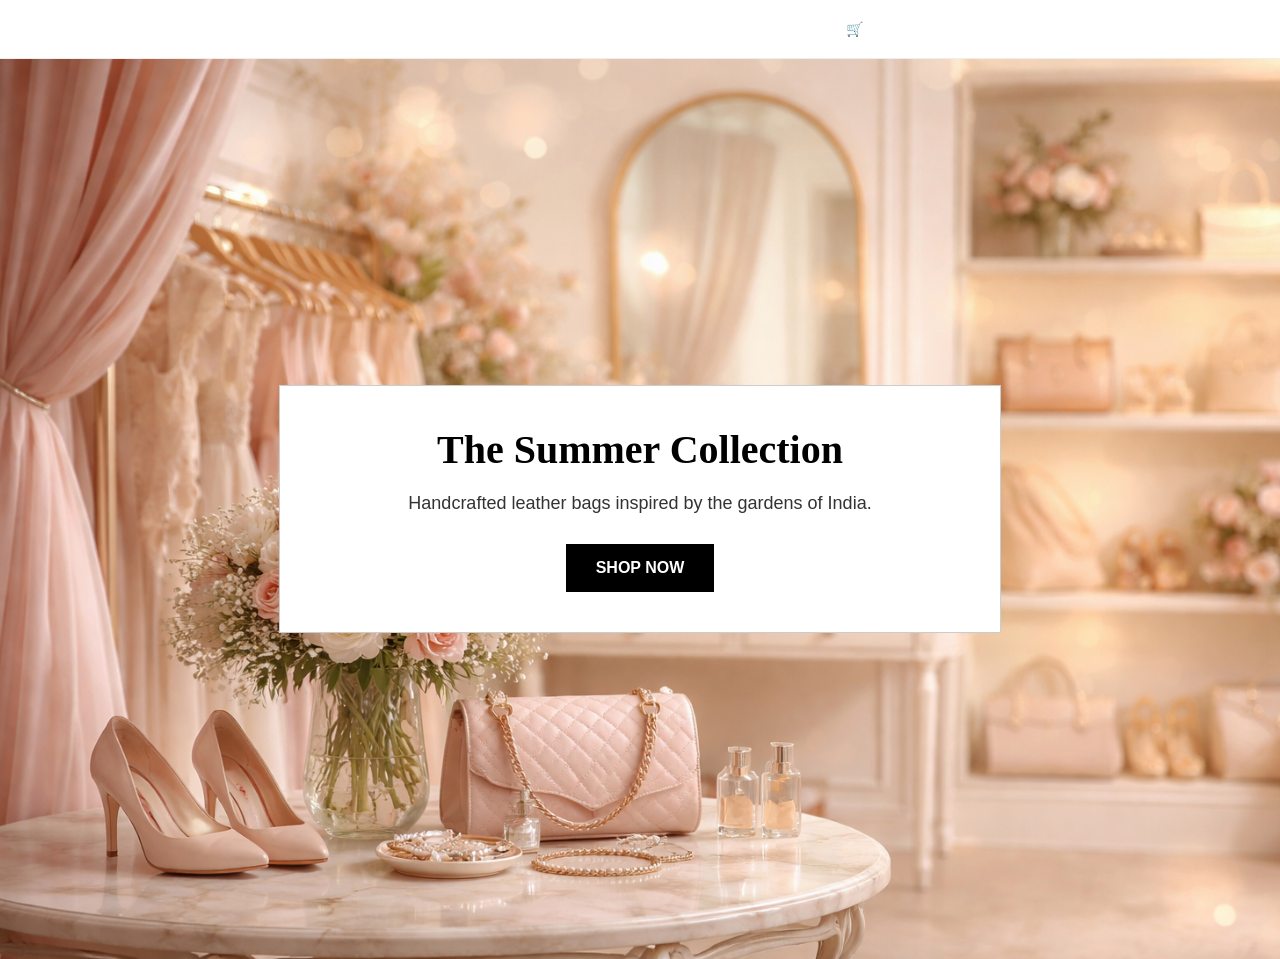
<file: index.html>
<!DOCTYPE html>
<html>
<head>
    <title>Boutique Shop</title>
    <style>
        div, body, h1, p {
            margin: 0;
            padding: 0;
        }

                .background-container {
            background-image: url('https://googleusercontent.com/image_generation_content/0');
            height: 100vh;
            background-size: cover;
            background-position: center;
            display: flex;
            justify-content: center;
            align-items: center;
            text-align: center;
        }
	
	.background-container {
    background-image: url('image.png');
    height: 100vh;
    background-size: cover;
    background-position: center;
}

        .content-box {
            background-color: white;
            padding: 40px;
            width: 50%;
            border: 1px solid #ccc;
        }

        h1 {
            font-family: serif;
            font-size: 40px;
            margin-bottom: 20px;
        }

        p {
            font-family: sans-serif;
            font-size: 18px;
            margin-bottom: 30px;
            color: #333;
        }

        .shop-link {
            display: inline-block;
            background-color: black;
            color: white;
            padding: 15px 30px;
            text-decoration: none;
            font-family: sans-serif;
            font-weight: bold;
        }

        .navbar {
            background-image: url('https://i.pinimg.com/736x/f6/1a/c5/f61ac590c14f39519f43a1d03a213add.jpg');
			background-repeat:no-repeat;
            background-size: cover;
            background-color: white;
            position: sticky;
            top: 0;
            padding: 20px;
            border-bottom: 1px solid #eee;
            text-align: center;
        }

        .nav-item {
            display: inline-block;
            margin: 0 15px;
            text-decoration: none;
            color: rgb(255, 255, 255);
            font-family: sans-serif;
            font-size: 14px;
        }
    </style>
</head>
<body>

    <div class="navbar">
        <a href="Home.html" class="nav-item">HOME</a>
        <a href="Collection.html" class="nav-item">COLLECTIONS</a>
        <a href="About.html" class="nav-item">ABOUT</a>
        <a href="Contact.html" class="nav-item">CONTACT</a>
        <a href="cart.html" class="nav-item">CART🛒</a>
    </div>

    <div class="background-container">
        
        <div class="content-box">
            <h1>The Summer Collection</h1>
            <p>Handcrafted leather bags inspired by the gardens of India.</p>
            <a href="Home.html" class="shop-link">SHOP NOW</a>
        </div>

    </div>

</body>
</html>
</file>
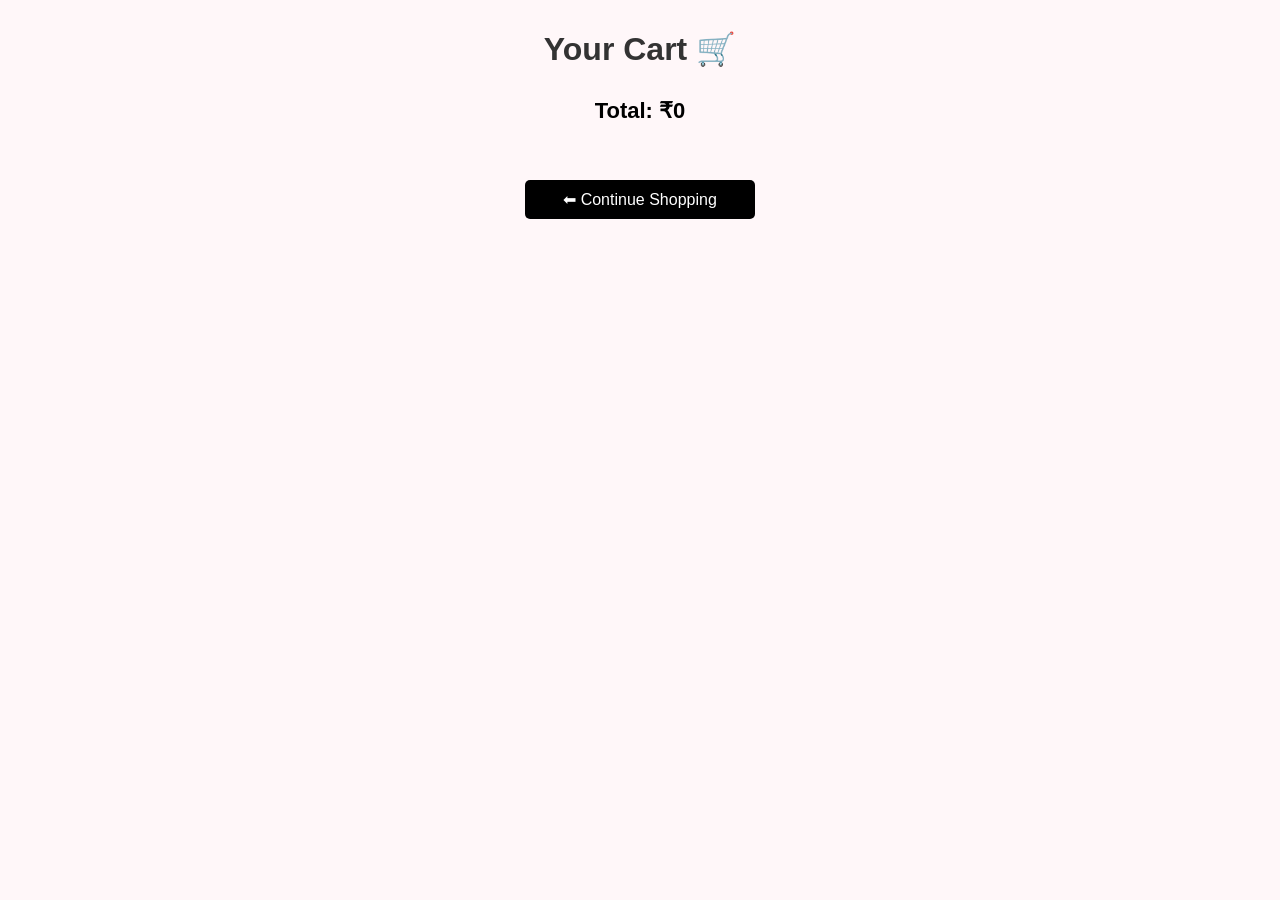
<file: cart.html>
<!DOCTYPE html>
<html>
<head>
    <title>Your Cart</title>
    <link rel="stylesheet" href="style.css">

    <style>
        /* ===== CART PAGE DESIGN ===== */

/* Page background */
body {
    font-family: 'Poppins', sans-serif;
    background: #fff7f9;
    margin: 0;
    padding: 0;
}

/* Title */
h1 {
    text-align: center;
    margin-top: 30px;
    color: #333;
}

/* Cart container */
#cart-items {
    width: 80%;
    margin: 30px auto;
}

/* Each product box */
.cart-item {
    display: flex;
    flex-direction: column;   /* 🔥 THIS MAKES EVERYTHING STACK */
    align-items: flex-start;

    background: white;
    padding: 20px;
    margin-bottom: 20px;

    border-radius: 10px;
    box-shadow: 0 4px 10px rgba(0,0,0,0.1);
}

/* Product image */
.cart-item img {
    width: 80px;
    border-radius: 10px;
}

/* Product name */
.cart-item h4 {
    margin: 5px 0;
    font-size: 18px;
}

.cart-item p {
    margin: 5px 0;
    color: #ff4d6d;
    font-weight: bold;
}

.cart-item button {
    margin-top: 10px;
    width: 100%;   /* full width button */
}

/* Total price */
#total {
    text-align: center;
    font-size: 22px;
    margin-top: 20px;
}

/* Continue shopping button */
a {
    display: block;
    text-align: center;
    margin: 20px auto;
    background: black;
    color: white;
    padding: 10px 15px;
    text-decoration: none;
    border-radius: 5px;
    width: 200px;
}
    </style>
</head>

<body>
    

<h1>Your Cart 🛒</h1>

<div id="cart-items">
<br>
</div>

<h2 id="total">Total: ₹0</h2><br>

<a href="index.html">⬅ Continue Shopping</a>

<script src="script.js"></script>

</body>
</html>
</file>
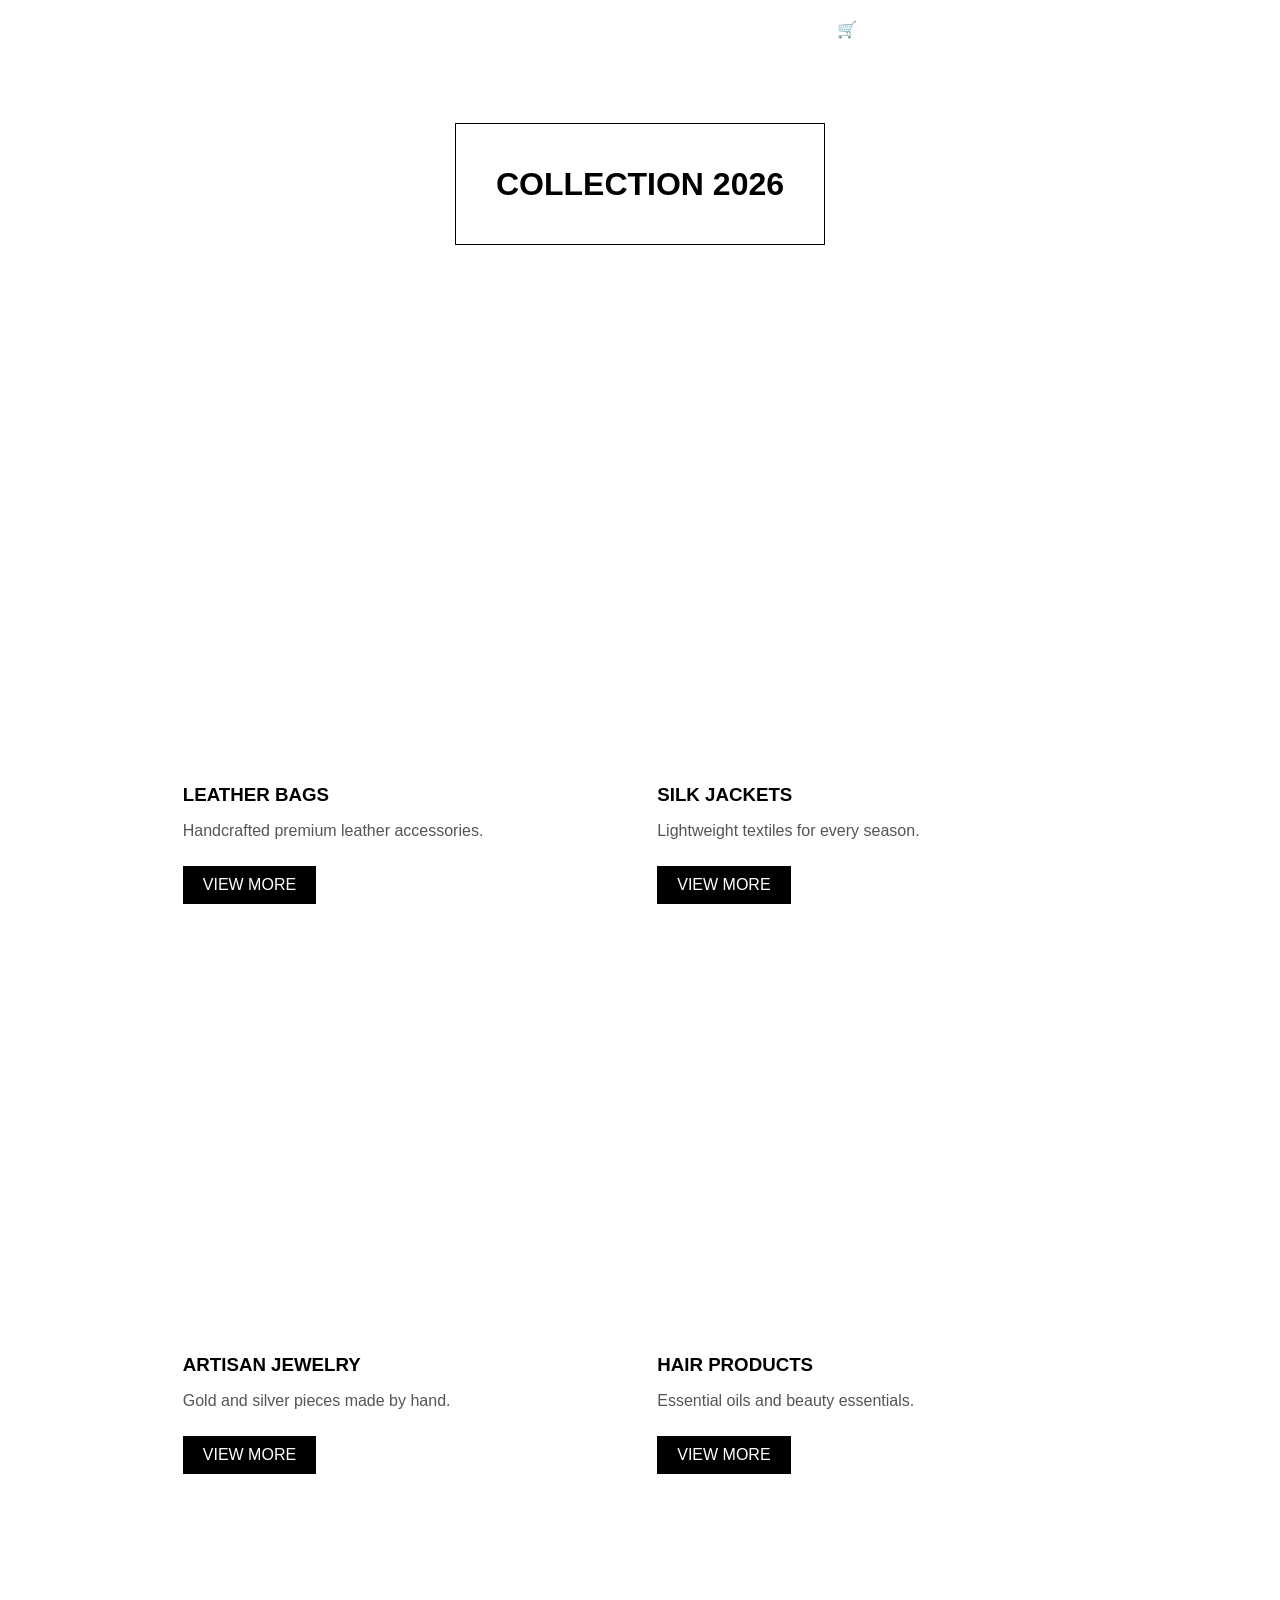
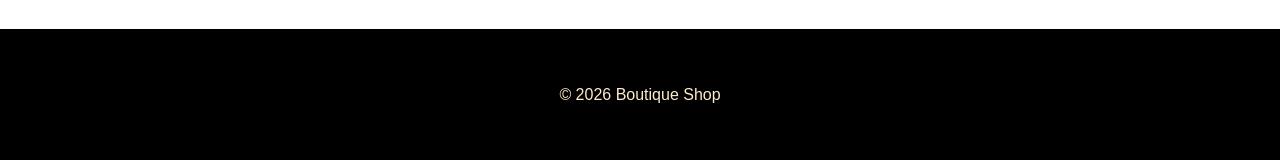
<file: Collection.html>
<!DOCTYPE html>
<html>
<head>
<title>Collections - Boutique</title>

<style>
body {
    margin: 0;
    font-family: Arial, sans-serif;

    /* FULL PAGE BACKGROUND */
    background-image: url('https://png.pngtree.com/thumb_back/fh260/background/20231012/pngtree-texture-of-cotton-fabric-a-white-cloth-pattern-background-image_13628612.png');
    background-size: cover;
    background-attachment: fixed;
}

/* NAVBAR */
.nav-container {
    background-image: url('https://i.pinimg.com/1200x/a6/16/43/a616437e36db0f482bbcae421c98f6e7.jpg');
    background-size: cover;
    position: sticky;
    top: 0;
    padding: 20px;
    text-align: center;
}

.nav-item {
    margin: 0 15px;
    text-decoration: none;
    color: white;
    font-weight: bold;
}

/* BANNER */
.header-banner {
    background-image: url('https://images.unsplash.com/photo-1521335629791-ce4aec67dd47');
    background-size: cover;
    height: 250px;
    display: flex;
    justify-content: center;
    align-items: center;
}

.banner-title-box {
    background: white;
    padding: 20px 40px;
    border: 1px solid black;
}

/* MAIN CONTENT */
.main-content {
    position: relative;
    padding: 50px;
    text-align: center;

    /* BETTER BACKGROUND */
    background-image: url('https://wallpapermural.com/cdn/shop/products/SubtleBotanyBeige-deatailed-floral-minimal-wallpaper-mural_533x.jpg?v=1750700472');
    background-size: cover;
    margin: 40px;
    border-radius: 10px;
}

/* OVERLAY */
.main-content::before {
    content: "";
    position: absolute;
    inset: 0;
    background: rgba(255,255,255,0.9);
    border-radius: 10px;
}

/* CONTENT ABOVE OVERLAY */
.main-content * {
    position: relative;
}

/* GRID */
.collection-row {
    margin-bottom: 40px;
}

.collection-box {
    display: inline-block;
    width: 40%;
    margin: 15px;
    text-align: left;
    vertical-align: top;
    transition: 0.3s;
}

/* HOVER EFFECT */
.collection-box:hover {
    transform: translateY(-8px);
}

/* IMAGE */
.image-div {
    height: 350px;
    width: 100%;
    background-size: cover;
    background-position: center;
    border-radius: 10px;
}

/* TEXT */
.text-div {
    padding: 10px 0;
}

.text-div h3 {
    margin: 10px 0 5px;
}

.text-div p {
    color: #555;
}

/* BUTTON */
.button-link {
    display: inline-block;
    background: black;
    color: white;
    padding: 10px 20px;
    text-decoration: none;
    margin-top: 10px;
    transition: 0.3s;
}

.button-link:hover {
    background: #444;
}

/* FOOTER */
.footer {
    text-align: center;
    padding: 40px;
    border-top: 1px solid rgb(0, 0, 0);
    background: black;
}
</style>

</head>

<body>

<!-- NAVBAR -->
<div class="nav-container">
    <a href="index.html" class="nav-item">INDEX</a>
    <a href="Home.html" class="nav-item">HOME</a>
    <a href="About.html" class="nav-item">ABOUT</a>
    <a href="Contact.html" class="nav-item">CONTACT</a>
    <a href="cart.html" class="nav-item">CART🛒</a>
</div>

<!-- BANNER -->
<div class="header-banner">
    <div class="banner-title-box">
        <h1>COLLECTION 2026</h1>
    </div>
</div>

<!-- MAIN CONTENT -->
<div class="main-content">

    <div class="collection-row">

        <div class="collection-box">
            <div class="image-div" style="background-image:url('https://images.unsplash.com/photo-1591561954557-26941169b49e');"></div>
            <div class="text-div">
                <h3>LEATHER BAGS</h3>
                <p>Handcrafted premium leather accessories.</p>
                <a href="Collection1.html" class="button-link">VIEW MORE</a>
            </div>
        </div>

        <div class="collection-box">
            <div class="image-div" style="background-image:url('https://images.unsplash.com/photo-1589363460779-cd717d2ed8fa');"></div>
            <div class="text-div">
                <h3>SILK JACKETS</h3>
                <p>Lightweight textiles for every season.</p>
                <a href="Collection2.html" class="button-link">VIEW MORE</a>
            </div>
        </div>

    </div>

    <div class="collection-row">

        <div class="collection-box">
            <div class="image-div" style="background-image:url('https://images.unsplash.com/photo-1617038220319-276d3cfab638');"></div>
            <div class="text-div">
                <h3>ARTISAN JEWELRY</h3>
                <p>Gold and silver pieces made by hand.</p>
                <a href="Collection3.html" class="button-link">VIEW MORE</a>
            </div>
        </div>

        <div class="collection-box">
            <div class="image-div" style="background-image:url('https://images.unsplash.com/photo-1608571423902-eed4a5ad8108');"></div>
            <div class="text-div">
                <h3>HAIR PRODUCTS</h3>
                <p>Essential oils and beauty essentials.</p>
                <a href="Collection4.html" class="button-link">VIEW MORE</a>
            </div>
        </div>

    </div>

</div>

<!-- FOOTER -->
<div class="footer">
    <p style="color: blanchedalmond;">© 2026 Boutique Shop</p>
</div>

</body>
</html>
</file>
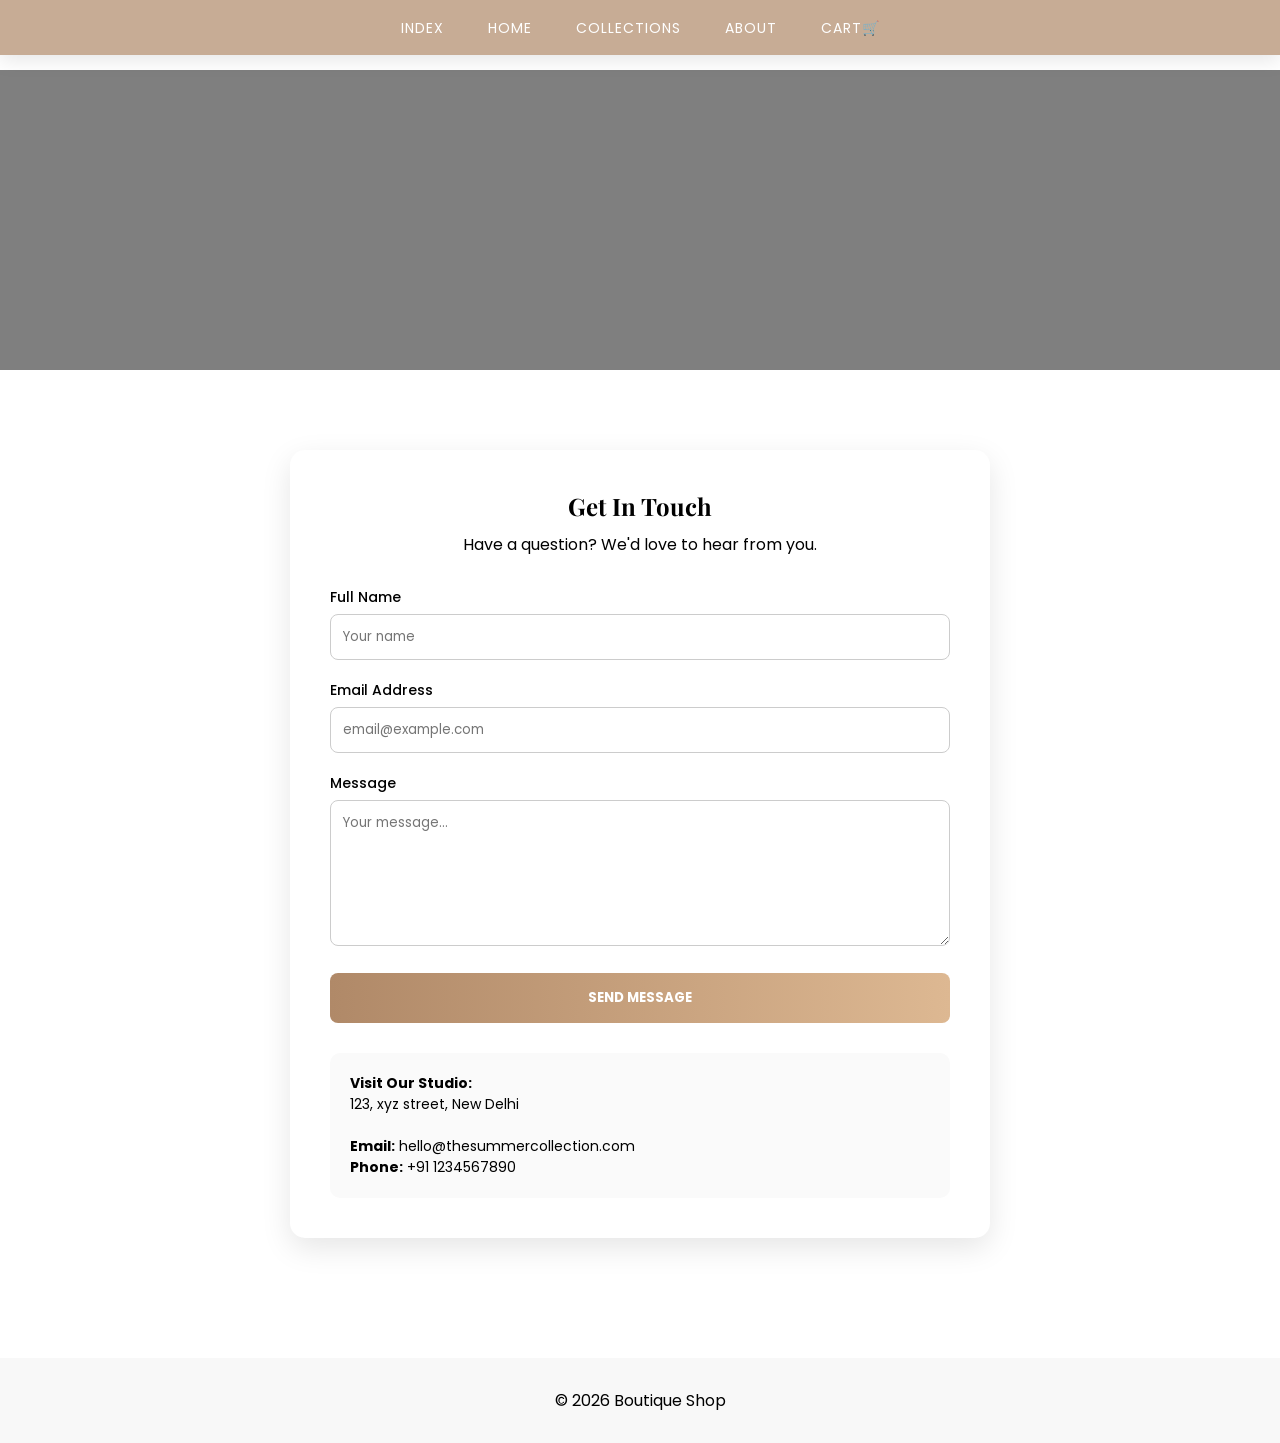
<file: Contact.html>
<!DOCTYPE html>
<html>
<head>
<title>Contact Us - Boutique</title>

<link href="https://fonts.googleapis.com/css2?family=Playfair+Display:wght@500;700&family=Poppins:wght@300;400;500&display=swap" rel="stylesheet">

<style>
* {
    margin: 0;
    padding: 0;
    box-sizing: border-box;
}

/* 🌄 BACKGROUND */
body {
    font-family: 'Poppins', sans-serif;

    background: linear-gradient(rgba(255,255,255,0.85), rgba(255,255,255,0.9)),
    url('https://images.unsplash.com/photo-1521335629791-ce4aec67dd47') no-repeat center/cover;

    background-attachment: fixed;
}

/* 🔥 NAVBAR */
.nav-container {
    position: fixed;
    top: 0;
    width: 100%;
    z-index: 1000;

    backdrop-filter: blur(10px);
    background: rgba(176, 137, 104, 0.7);

    padding: 15px 0;
    text-align: center;

    box-shadow: 0 5px 20px rgba(0,0,0,0.1);
}

.nav-item {
    margin: 0 20px;
    text-decoration: none;
    color: white;
    font-size: 14px;
    letter-spacing: 1px;
    position: relative;
}

/* hover underline */
.nav-item::after {
    content: "";
    position: absolute;
    width: 0%;
    height: 2px;
    left: 0;
    bottom: -5px;
    background: white;
    transition: 0.3s;
}

.nav-item:hover::after {
    width: 100%;
}

/* 🔥 HEADER */
.header-banner {
    margin-top: 70px;
    height: 300px;

    background: url('https://images.unsplash.com/photo-1490481651871-ab68de25d43d') no-repeat center/cover;

    display: flex;
    justify-content: center;
    align-items: center;
    position: relative;
}

.header-banner::after {
    content: "";
    position: absolute;
    width: 100%;
    height: 100%;
    background: rgba(0,0,0,0.5);
}

.banner-overlay {
    position: relative;
    color: white;
    font-family: 'Playfair Display', serif;
    font-size: 36px;
    letter-spacing: 3px;
}

/* ✨ CONTACT SECTION */
.contact-container {
    padding: 80px 20px;
    display: flex;
    justify-content: center;
}

.contact-box {
    max-width: 700px;
    width: 100%;

    background: white;
    padding: 40px;
    border-radius: 15px;

    box-shadow: 0 10px 30px rgba(0,0,0,0.1);
}

h2 {
    text-align: center;
    margin-bottom: 10px;
    font-family: 'Playfair Display', serif;
}

.contact-box p {
    text-align: center;
    margin-bottom: 30px;
}

/* FORM */
.form-group {
    margin-bottom: 20px;
}

.label-text {
    display: block;
    margin-bottom: 6px;
    font-size: 14px;
    font-weight: 500;
}

input, textarea {
    width: 100%;
    padding: 12px;
    border-radius: 8px;
    border: 1px solid #ccc;
    font-family: 'Poppins', sans-serif;
}

/* 🔥 BUTTON */
.submit-button {
    background: linear-gradient(90deg, #b08968, #ddb892);
    color: white;
    padding: 15px;
    border: none;
    width: 100%;
    font-weight: bold;
    border-radius: 8px;
    cursor: pointer;
    transition: 0.3s;
}

.submit-button:hover {
    transform: scale(1.03);
}

/* INFO BOX */
.info-section {
    margin-top: 30px;
    padding: 20px;
    background: #fafafa;
    border-radius: 10px;
    font-size: 14px;
}

/* FOOTER */
.footer {
    text-align: center;
    padding: 30px;
    margin-top: 40px;
    background: #f8f8f8;
}

/* 📱 RESPONSIVE */
@media(max-width: 768px) {
    .contact-box {
        padding: 25px;
    }

    .banner-overlay {
        font-size: 26px;
    }
}
</style>
</head>

<body>

<!-- NAVBAR -->
<div class="nav-container">
    <a href="index.html" class="nav-item">INDEX</a>
    <a href="Home.html" class="nav-item">HOME</a>
    <a href="Collection.html" class="nav-item">COLLECTIONS</a>
    <a href="about.html" class="nav-item">ABOUT</a>
    <a href="cart.html" class="nav-item">CART🛒</a>
</div>

<!-- HEADER -->
<div class="header-banner">
    <div class="banner-overlay">CONTACT US</div>
</div>

<!-- CONTACT -->
<div class="contact-container">
    <div class="contact-box">

        <h2>Get In Touch</h2>
        <p>Have a question? We'd love to hear from you.</p>

        <div class="form-group">
            <div class="label-text">Full Name</div>
            <input type="text" placeholder="Your name">
        </div>

        <div class="form-group">
            <div class="label-text">Email Address</div>
            <input type="email" placeholder="email@example.com">
        </div>

        <div class="form-group">
            <div class="label-text">Message</div>
            <textarea rows="6" placeholder="Your message..."></textarea>
        </div>

        <div class="form-group">
            <input type="submit" value="SEND MESSAGE" class="submit-button">
        </div>

        <div class="info-section">
            <strong>Visit Our Studio:</strong><br>
            123, xyz street, New Delhi<br><br>

            <strong>Email:</strong> hello@thesummercollection.com<br>
            <strong>Phone:</strong> +91 1234567890
        </div>

    </div>
</div>

<!-- FOOTER -->
<div class="footer">
    <p>© 2026 Boutique Shop</p>
</div>

</body>
</html>
</file>
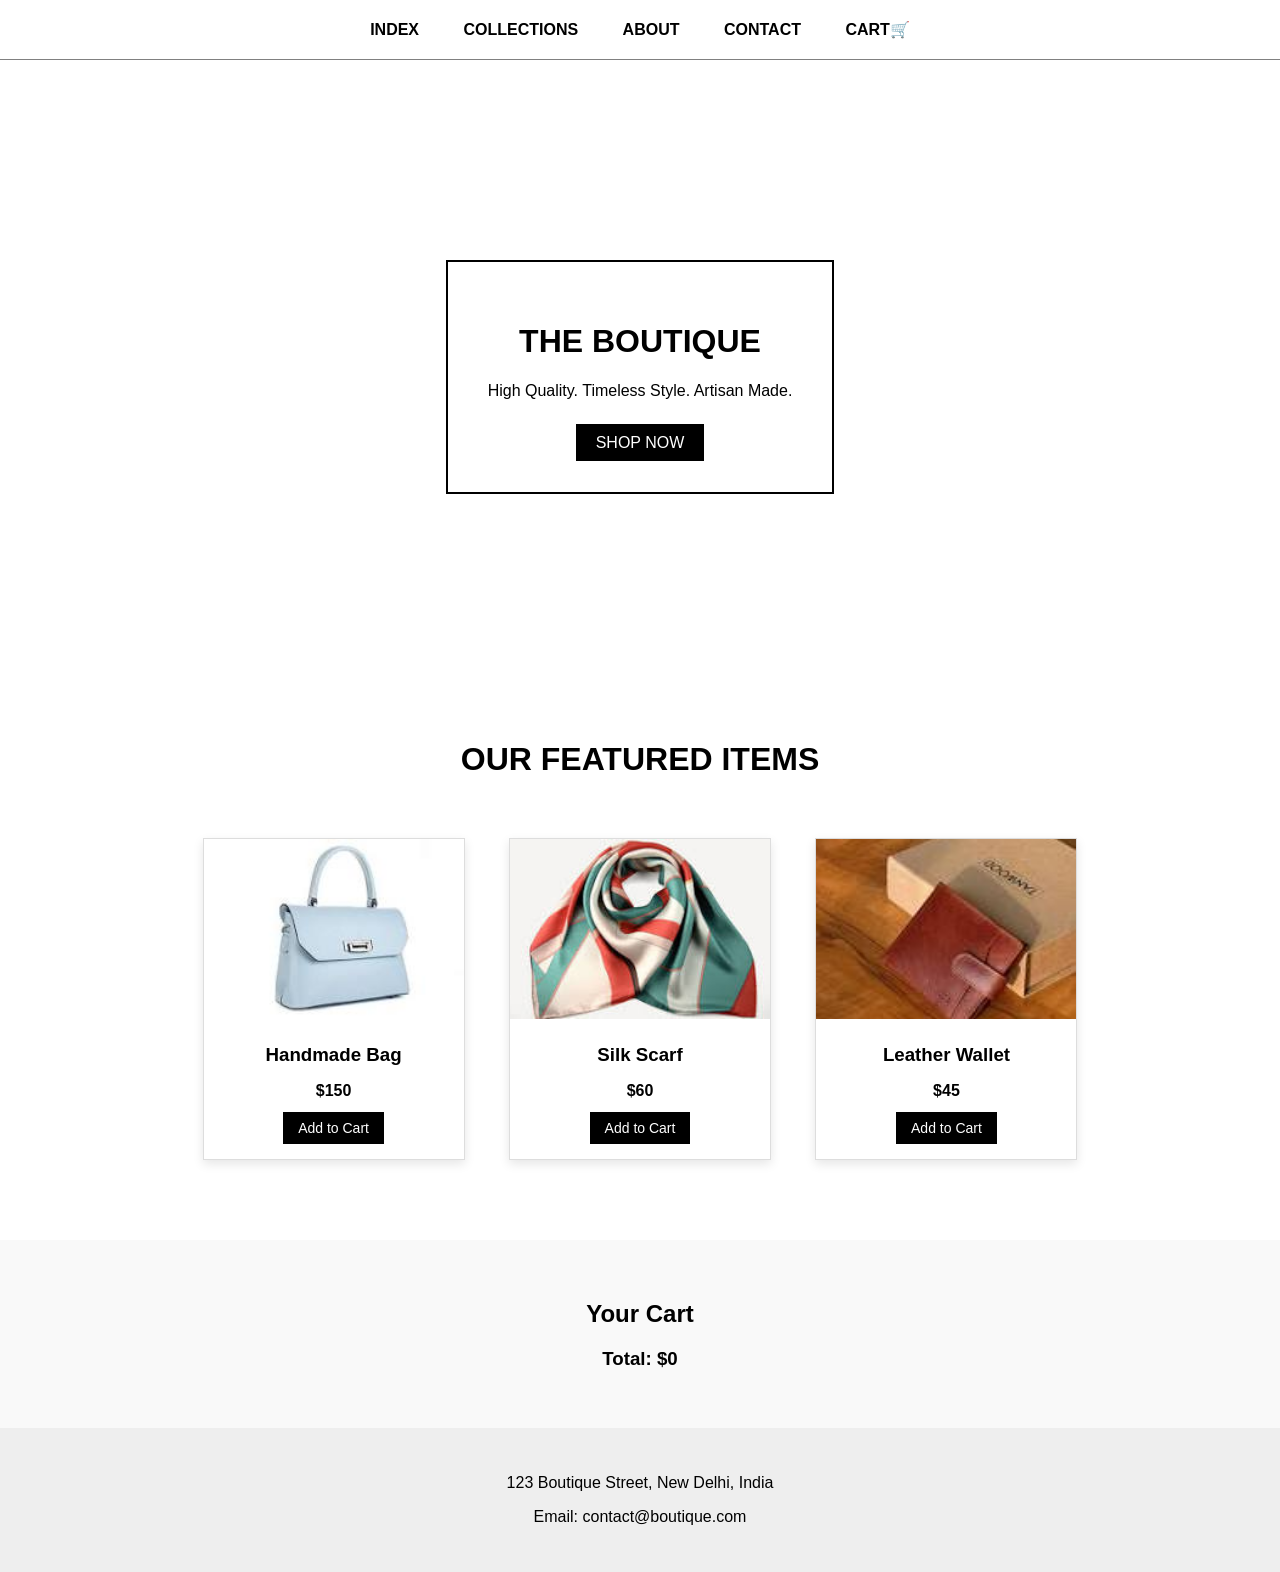
<file: Home.html>
<!DOCTYPE html>
<html>
<head>
    <title>Boutique Home Page</title>

    <style>
        body {
            margin: 0;
            padding: 0;
            font-family: Arial, sans-serif;
        }

        /* NAV BAR */
        .nav-bar {
            position: sticky;
            top: 0;
            background-image: url('https://i.pinimg.com/736x/13/2f/c7/132fc7667acb84173d68bb761807edba.jpg');
            background-repeat: no-repeat;
            background-size: cover;
            padding: 20px;
            text-align: center;
            border-bottom: 1px solid gray;
        }

        .nav-link {
            text-decoration: none;
            color: black;
            font-weight: bold;
            margin: 0 20px;
        }

        /* HERO SECTION */
        .header-background {
            background-image: url('https://as2.ftcdn.net/jpg/06/34/09/69/1000_F_634096945_nT013AXOaokOmXXU0mRlfSLmnSbbmZXw.jpg');
            background-size: cover;
            background-position: center;
            height: 600px;
            width: 100%;
        }

		#cart-section {
			background-image: url('https://i.pinimg.com/736x/81/a5/6b/81a56b68f8aa2a706dcdec695cd81dff.jpg');
			background-repeat: no-repeat;
			background-size: cover;
		}

        .hero-text-container {
            text-align: center;
            padding-top: 200px;
        }

        .white-box {
            background-color: white;
            display: inline-block;
            padding: 40px;
            border: 2px solid black;
        }

        /* PRODUCT SECTION */
        .content-area {
            background-image: url('https://i.pinimg.com/736x/81/a5/6b/81a56b68f8aa2a706dcdec695cd81dff.jpg');
			background-repeat: no-repeat;
			background-size: cover;
            padding: 60px 20px;
            text-align: center;
        }

        .product-card {
            background-color: white;
            width: 260px;
            display: inline-block;
            margin: 20px;
            border: 1px solid #ddd;
            box-shadow: 0 4px 10px rgba(0,0,0,0.1);
            transition: transform 0.3s, box-shadow 0.3s;
        }

        .product-card:hover {
            transform: translateY(-6px);
            box-shadow: 0 8px 20px rgba(0,0,0,0.2);
        }

        .product-image {
            height: 180px;
            background-size: cover;
            background-position: center;
        }

        .product-details {
            padding: 15px;
        }

        .product-details h3 {
            margin: 10px 0 5px;
        }

        .product-price {
            font-weight: bold;
            margin-bottom: 12px;
        }

        .product-btn {
            display: inline-block;
            padding: 8px 15px;
            background-color: black;
            color: white;
            text-decoration: none;
            font-size: 14px;
        }

        /* FOOTER */
        .footer {
            background-color: #eeeeee;
            padding: 30px;
            text-align: center;
        }
    </style>
</head>
<script>
    let cart = [];
    let total = 0;

    function addToCart(name, price) {
        cart.push({ name, price });
        total += price;
        updateCart();
    }

    function updateCart() {
        let cartItemsDiv = document.getElementById("cart-items");
        cartItemsDiv.innerHTML = "";

        cart.forEach((item, index) => {
            let div = document.createElement("div");
            div.style.margin = "10px";
            div.innerHTML = `
                ${item.name} - $${item.price}
                <button onclick="removeItem(${index})">❌</button>
            `;
            cartItemsDiv.appendChild(div);
        });

        document.getElementById("cart-total").innerText = total;
    }

    function removeItem(index) {
        total -= cart[index].price;
        cart.splice(index, 1);
        updateCart();
    }
</script>


<body>

    <!-- NAV BAR -->
    <div class="nav-bar">
        <a href="index.html" class="nav-link">INDEX</a>
        <a href="Collection.html" class="nav-link">COLLECTIONS</a>
        <a href="About.html" class="nav-link">ABOUT</a>
        <a href="Contact.html" class="nav-link">CONTACT</a>
        <a href="cart.html" class="nav-link">CART🛒</a>
    </div>

    <!-- HERO SECTION -->
    <div class="header-background">
        <div class="hero-text-container">
            <div class="white-box">
                <h1>THE BOUTIQUE</h1>
                <p>High Quality. Timeless Style. Artisan Made.</p>
                <br>
                <a href="Collection.html" style="background:black;color:white;padding:10px 20px;text-decoration:none;">
                    SHOP NOW
                </a>
            </div>
        </div>
    </div>

    <!-- PRODUCTS -->
    <div class="content-area">
        <h1>OUR FEATURED ITEMS</h1>
        <br>

        <div class="product-card">
            <div class="product-image" style="
                background-image:url('handbag1.jpg');">
            </div>
            <div class="product-details">
                <h3>Handmade Bag</h3>
                <p class="product-price">$150</p>
                <a href="#" class="product-btn" onclick="addToCart('Handmade Bag',150)">Add to Cart</a>

            </div>
        </div>

        <div class="product-card">
            <div class="product-image" style="
                background-image:url('scarf.jpg');">
            </div>
            <div class="product-details">
                <h3>Silk Scarf</h3>
                <p class="product-price">$60</p>
                <a href="#" class="product-btn" onclick="addToCart('Silk Scarf',60)">Add to Cart</a>
            </div>
        </div>

        <div class="product-card">
            <div class="product-image" style="
                background-image:url('wallet.jpg');">
            </div>
            <div class="product-details">
                <h3>Leather Wallet</h3>
                <p class="product-price">$45</p>
                <a href="#" class="product-btn" onclick="addToCart('Leather Wallet',45)">Add to Cart</a>
            </div>
        </div>
    </div>

	<!-- CART SECTION -->
	<div id="cart-section" style="padding:40px;text-align:center;background:#f9f9f9;">
	    <h2>Your Cart</h2>

	    <div id="cart-items"></div>

	    <h3>Total: $<span id="cart-total">0</span></h3>
	</div>

	

    <!-- FOOTER -->
    <div class="footer">
        <p>123 Boutique Street, New Delhi, India</p>
        <p>Email: contact@boutique.com</p>
    </div>

</body>
</html>
</file>
<file: style.css>
body {
    margin: 0;
    font-family: Arial;
    background: #ffffff;
}

.auth-container {
    height: 100vh;
    display: flex;
    justify-content: center;
    align-items: center;
}

.auth-box {
    width: 350px;
    padding: 30px;
    border: 1px solid #eee;
    border-radius: 10px;
    text-align: center;
}

.auth-box h2 {
    margin-bottom: 20px;
}

input {
    width: 100%;
    padding: 10px;
    margin: 10px 0;
    border: 1px solid #ccc;
    border-radius: 5px;
}

.password-box {
    display: flex;
    align-items: center;
}

.password-box span {
    margin-left: -30px;
    cursor: pointer;
}

button {
    width: 100%;
    padding: 10px;
    background: black;
    color: white;
    border: none;
    margin-top: 10px;
    cursor: pointer;
}
</file>
